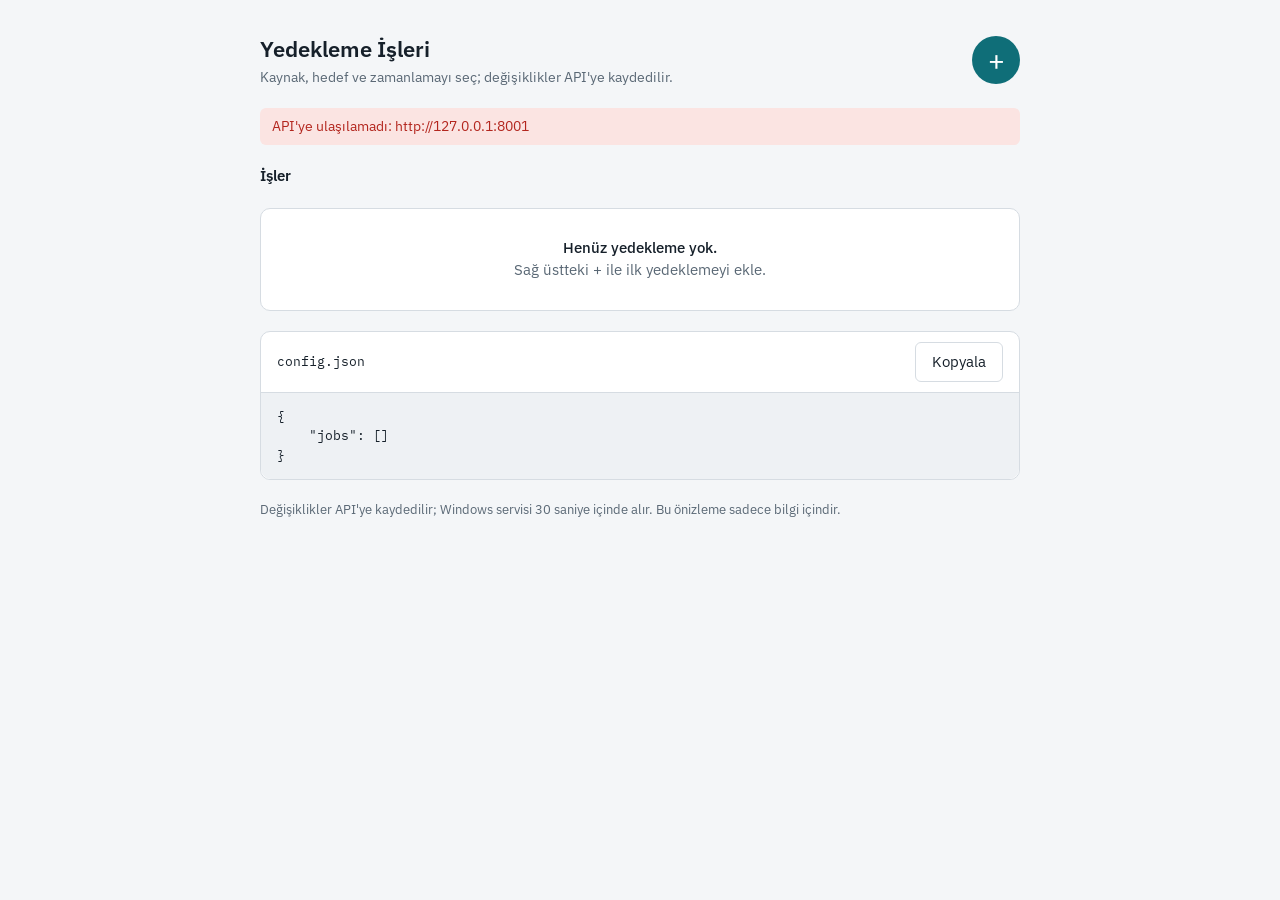
<file: web/yedekleme-isleri (1).html>
<!doctype html>
<html lang="tr">
<head>
<meta charset="utf-8">
<meta name="viewport" content="width=device-width, initial-scale=1">
<title>Yedekleme İşleri</title>
<link rel="stylesheet" href="https://fonts.googleapis.com/css2?family=IBM+Plex+Mono:wght@400;500&family=IBM+Plex+Sans:wght@400;500;600&display=swap">
</head>
<body>
<style>
/* Düzen: tek sütun; üstte başlık ve + butonu, altında iş listesi, en altta config.json önizlemesi */
:root {
  --bg: #f4f6f8;
  --surface: #ffffff;
  --surface-2: #eef1f4;
  --line: #d6dce2;
  --fg: #16202a;
  --muted: #5a6875;
  --accent: #0f6e78;
  --accent-fg: #ffffff;
  --accent-soft: #dcefF0;
  --err: #b3261e;
  --err-soft: #fbe4e2;
  --font-body: "IBM Plex Sans", "Segoe UI", system-ui, sans-serif;
  --font-mono: "IBM Plex Mono", "Cascadia Mono", Consolas, monospace;
}
@media (prefers-color-scheme: dark) {
  :root:not([data-theme="light"]) {
    --bg: #0f1418; --surface: #161d22; --surface-2: #1d262d; --line: #2b363f;
    --fg: #e4e9ed; --muted: #97a5b1; --accent: #5cc3cc; --accent-fg: #0b1a1c;
    --accent-soft: #143238; --err: #f28b82; --err-soft: #3a1a18; color-scheme: dark;
  }
}
:root[data-theme="dark"] {
  --bg: #0f1418; --surface: #161d22; --surface-2: #1d262d; --line: #2b363f;
  --fg: #e4e9ed; --muted: #97a5b1; --accent: #5cc3cc; --accent-fg: #0b1a1c;
  --accent-soft: #143238; --err: #f28b82; --err-soft: #3a1a18; color-scheme: dark;
}

* { box-sizing: border-box; }
[hidden] { display: none !important; }
body {
  background: var(--bg); color: var(--fg);
  font-family: var(--font-body); font-size: 15px; line-height: 1.5;
  padding-left: max(16px, env(safe-area-inset-left, 0px));
  padding-right: max(16px, env(safe-area-inset-right, 0px));
  padding-block: 24px 48px;
}
.wrap { max-width: 760px; margin: 0 auto; display: flex; flex-direction: column; gap: 20px; }
h1, h2 { margin: 0; text-wrap: balance; }
.mono { font-family: var(--font-mono); font-size: 13px; }
.muted { color: var(--muted); }

header { display: flex; align-items: center; justify-content: space-between; gap: 16px; flex-wrap: wrap; }
header h1 { font-size: 22px; font-weight: 600; }
header p { margin: 2px 0 0; color: var(--muted); font-size: 14px; }

button { font: inherit; cursor: pointer; }
button:focus-visible, input:focus-visible, select:focus-visible { outline: 2px solid var(--accent); outline-offset: 2px; }

.add-btn {
  width: 48px; height: 48px; border-radius: 50%; border: 0;
  background: var(--accent); color: var(--accent-fg);
  font-size: 28px; line-height: 1; display: grid; place-items: center; flex: none;
}
.add-btn[aria-expanded="true"] { transform: rotate(45deg); }
@media (prefers-reduced-motion: no-preference) { .add-btn { transition: transform .15s ease; } }

.box { background: var(--surface); border: 1px solid var(--line); border-radius: 10px; }

/* Form */
form { padding: 18px; display: flex; flex-direction: column; gap: 14px; }
form h2 { font-size: 16px; font-weight: 600; }
.field { display: flex; flex-direction: column; gap: 5px; min-width: 0; }
.field label, .field legend { font-size: 13px; font-weight: 500; color: var(--muted); }
.row { display: grid; grid-template-columns: repeat(2, minmax(0, 1fr)); gap: 14px; }
input[type="text"], input[type="time"], input[type="number"], select {
  font: inherit; color: var(--fg); background: var(--surface); border: 1px solid var(--line);
  border-radius: 6px; padding: 8px 10px; min-height: 40px; width: 100%; min-width: 0;
}
input.path { font-family: var(--font-mono); font-size: 14px; }
fieldset { border: 0; padding: 0; margin: 0; display: flex; flex-direction: column; gap: 6px; }
.days { display: flex; flex-wrap: wrap; gap: 6px; }
.days label { cursor: pointer; }
.days input { position: absolute; opacity: 0; pointer-events: none; }
.days span {
  display: inline-block; min-width: 48px; text-align: center; padding: 6px 8px;
  border: 1px solid var(--line); border-radius: 6px; background: var(--surface); color: var(--muted); font-size: 14px;
}
.days input:checked + span { background: var(--accent); border-color: var(--accent); color: var(--accent-fg); font-weight: 500; }
.days input:focus-visible + span { outline: 2px solid var(--accent); outline-offset: 2px; }
.hint { font-size: 13px; color: var(--muted); margin: 0; }
.error { margin: 0; padding: 8px 12px; border-radius: 6px; background: var(--err-soft); color: var(--err); font-size: 14px; }
.actions { display: flex; gap: 10px; justify-content: flex-end; flex-wrap: wrap; }
.btn { border-radius: 6px; padding: 8px 16px; min-height: 40px; border: 1px solid var(--line); background: var(--surface); color: var(--fg); }
.btn.primary { background: var(--accent); border-color: var(--accent); color: var(--accent-fg); font-weight: 500; }

/* İş listesi */
.section-head { display: flex; align-items: baseline; justify-content: space-between; gap: 10px; flex-wrap: wrap; }
.section-head h2 { font-size: 15px; font-weight: 600; }
.list { display: flex; flex-direction: column; }
.job { display: grid; grid-template-columns: minmax(0, 1fr) auto auto auto; gap: 6px 12px; align-items: center; padding: 14px 16px; }
.job + .job { border-top: 1px solid var(--line); }
.route { display: flex; flex-direction: column; gap: 2px; min-width: 0; }
.route span { overflow-wrap: anywhere; }
.route .to { color: var(--muted); }
.route .to::before { content: "→ "; }
.route .client { font-family: var(--font-body); font-size: 12px; font-weight: 600; color: var(--accent); }
.chip { font-size: 13px; padding: 3px 10px; border-radius: 999px; background: var(--accent-soft); color: var(--accent); white-space: nowrap; font-weight: 500; }
.del { border: 0; background: none; color: var(--muted); font-size: 20px; line-height: 1; padding: 4px 8px; border-radius: 6px; }
.del:hover { color: var(--err); background: var(--err-soft); }
.edit { border: 1px solid var(--line); background: var(--surface); color: var(--fg); font-size: 13px; padding: 4px 10px; border-radius: 6px; }
.edit:hover { border-color: var(--accent); color: var(--accent); }
.empty { padding: 28px 16px; text-align: center; color: var(--muted); }
.empty b { color: var(--fg); font-weight: 500; }

/* config.json önizleme */
pre { margin: 0; padding: 14px 16px; overflow-x: auto; font-family: var(--font-mono); font-size: 12.5px; line-height: 1.55; background: var(--surface-2); border-radius: 0 0 10px 10px; }
.code-head { display: flex; align-items: center; justify-content: space-between; gap: 10px; padding: 10px 16px; border-bottom: 1px solid var(--line); }
.copied { font-size: 13px; color: var(--accent); }

@media (max-width: 520px) {
  .row { grid-template-columns: minmax(0, 1fr); }
  .job { grid-template-columns: minmax(0, 1fr) auto auto; }
  .job .route { grid-column: 1 / -1; }
  .job .chip { grid-column: 1; justify-self: start; }
}
</style>

<div class="wrap">
  <header>
    <div>
      <h1>Yedekleme İşleri</h1>
      <p>Kaynak, hedef ve zamanlamayı seç; değişiklikler API'ye kaydedilir.</p>
    </div>
    <button class="add-btn" id="add-btn" type="button" aria-expanded="false" aria-controls="job-form" aria-label="Yeni yedekleme ekle">+</button>
  </header>

  <form class="box" id="job-form" hidden novalidate>
    <h2 id="form-title">Yeni yedekleme</h2>

    <div class="field">
      <label for="client">Makine</label>
      <input type="text" id="client" placeholder="windows-pc" autocomplete="off" spellcheck="false">
    </div>
    <div class="field">
      <label for="source">Kaynak klasör</label>
      <input class="path" type="text" id="source" placeholder="C:\Belgeler" autocomplete="off" spellcheck="false">
    </div>
    <div class="field">
      <label for="target">Hedef klasör</label>
      <input class="path" type="text" id="target" placeholder="D:\Yedek\Belgeler" autocomplete="off" spellcheck="false">
    </div>

    <div class="row">
      <div class="field">
        <label for="type">Zamanlama</label>
        <select id="type">
          <option value="daily">Her gün</option>
          <option value="weekly">Haftanın belirli günleri</option>
          <option value="interval">Belirli aralıkla</option>
        </select>
      </div>
      <div class="field" id="time-field">
        <label for="time">Saat</label>
        <input type="time" id="time" value="02:00">
      </div>
      <div class="field" id="minutes-field" hidden>
        <label for="minutes">Kaç dakikada bir</label>
        <input type="number" id="minutes" min="1" step="1" value="30">
      </div>
    </div>

    <fieldset id="days-field" hidden>
      <legend>Günler</legend>
      <div class="days" id="days"></div>
    </fieldset>

    <p class="hint" id="schedule-hint"></p>
    <p class="error" id="form-error" role="alert" hidden></p>

    <div class="actions">
      <button class="btn" type="button" id="cancel-btn">Vazgeç</button>
      <button class="btn primary" type="submit" id="submit-btn">Ekle</button>
    </div>
  </form>

  <p class="error" id="api-error" role="alert" hidden></p>

  <section class="section-head" aria-labelledby="list-title">
    <h2 id="list-title">İşler</h2>
    <span class="muted" id="count"></span>
  </section>
  <div class="box list" id="list"></div>

  <div class="box">
    <div class="code-head">
      <span class="mono">config.json</span>
      <div style="display:flex;align-items:center;gap:10px">
        <span class="copied" id="copied" hidden>Kopyalandı</span>
        <button class="btn" type="button" id="copy-btn">Kopyala</button>
      </div>
    </div>
    <pre id="config"></pre>
  </div>
  <p class="hint">Değişiklikler API'ye kaydedilir; Windows servisi 30 saniye içinde alır. Bu önizleme sadece bilgi içindir.</p>
</div>

<script>
const DAYS = ["pzt", "sal", "car", "per", "cum", "cmt", "paz"];
const DAY_LABELS = ["Pzt", "Sal", "Çar", "Per", "Cum", "Cmt", "Paz"];
const API_URL = "http://127.0.0.1:8001";   // API aynı bilgisayarda çalışıyor

const $ = (id) => document.getElementById(id);
const form = $("job-form");
const addBtn = $("add-btn");

let jobs = [];
let editIndex = null;   // düzenlenen işin sırası; yeni iş eklenirken null

// İşleri API'den al
function load() {
  fetch(API_URL + "/jobs")
    .then((response) => response.json())
    .then((data) => { jobs = data; render(); })
    .catch(() => showApiError());
}

// İşlerin son halini API'ye gönder
function save() {
  fetch(API_URL + "/jobs", {
    method: "PUT",
    headers: { "Content-Type": "application/json" },
    body: JSON.stringify(jobs)
  }).catch(() => showApiError());
}

function showApiError() {
  $("api-error").textContent = "API'ye ulaşılamadı: " + API_URL;
  $("api-error").hidden = false;
}

// Gün seçimi butonları
$("days").innerHTML = DAYS.map((d, i) =>
  `<label><input type="checkbox" id="day-${d}" value="${d}"><span>${DAY_LABELS[i]}</span></label>`
).join("");

function esc(s) {
  return String(s).replace(/[&<>"']/g, (c) => ({ "&": "&amp;", "<": "&lt;", ">": "&gt;", '"': "&quot;", "'": "&#39;" }[c]));
}

function scheduleText(s) {
  if (s.type === "daily") return "Her gün " + s.time;
  if (s.type === "weekly") return s.days.map((d) => DAY_LABELS[DAYS.indexOf(d)]).join(", ") + " " + s.time;
  return s.minutes + " dakikada bir";
}

function updateScheduleFields() {
  const type = $("type").value;
  $("time-field").hidden = type === "interval";
  $("minutes-field").hidden = type !== "interval";
  $("days-field").hidden = type !== "weekly";
  $("schedule-hint").textContent = {
    daily: "Saat geçtiyse ve bugün çalışmadıysa aynı gün içinde çalışır.",
    weekly: "Seçilen günlerde, belirtilen saatte çalışır.",
    interval: "Servis açılınca ilk kez çalışır, sonra her aralıkta tekrar eder."
  }[type];
}

// Yolları karşılaştırmak için: Windows'ta büyük/küçük harf ve sondaki \ fark etmez
function normPath(p) {
  return p.trim().replace(/\//g, "\\").replace(/\\+$/, "").toLowerCase();
}

function validate(job) {
  if (!job.client_id) return "Makine adını yaz.";
  if (!job.source) return "Kaynak klasörü yaz.";
  if (!job.target) return "Hedef klasörü yaz.";
  const src = normPath(job.source), dst = normPath(job.target);
  if (src === dst) return "Kaynak ve hedef aynı klasör olamaz.";
  if ((dst + "\\").startsWith(src + "\\")) return "Hedef, kaynağın içinde olamaz; yedekler tekrar tekrar kopyalanır.";
  if (jobs.some((j, i) => i !== editIndex && j.client_id === job.client_id && j.source === job.source && j.target === job.target)) return "Bu makinede bu kaynak ve hedefle bir iş zaten var.";

  const s = job.schedule;
  if (s.type !== "interval" && !/^([01]\d|2[0-3]):[0-5]\d$/.test(s.time || "")) return "Saati seç.";
  if (s.type === "weekly" && !s.days.length) return "En az bir gün seç.";
  if (s.type === "interval" && !(Number.isInteger(s.minutes) && s.minutes > 0)) return "Dakika pozitif bir tam sayı olmalı.";
  return null;
}

function readForm() {
  const type = $("type").value;
  const schedule = { type };
  if (type === "interval") {
    schedule.minutes = Number($("minutes").value);
  } else {
    schedule.time = $("time").value;
  }
  if (type === "weekly") {
    schedule.days = DAYS.filter((d) => $("day-" + d).checked);
  }
  return { client_id: $("client").value.trim(), source: $("source").value.trim(), target: $("target").value.trim(), schedule };
}

function render() {
  $("count").textContent = jobs.length ? jobs.length + " iş" : "";
  $("list").innerHTML = jobs.length
    ? jobs.map((j, i) => `
      <div class="job">
        <div class="route mono"><span class="client">${esc(j.client_id)}</span><span>${esc(j.source)}</span><span class="to">${esc(j.target)}</span></div>
        <span class="chip">${esc(scheduleText(j.schedule))}</span>
        <button class="edit" type="button" data-i="${i}">Düzenle</button>
        <button class="del" type="button" data-i="${i}" aria-label="${esc(j.source)} işini sil">×</button>
      </div>`).join("")
    : `<div class="empty"><b>Henüz yedekleme yok.</b><br>Sağ üstteki + ile ilk yedeklemeyi ekle.</div>`;
  $("config").textContent = JSON.stringify({ jobs }, null, 4);
}

// Formu bir işin değerleriyle doldur (düzenleme için)
function fillForm(job) {
  $("client").value = job.client_id;
  $("source").value = job.source;
  $("target").value = job.target;
  $("type").value = job.schedule.type;
  if (job.schedule.time) $("time").value = job.schedule.time;
  if (job.schedule.minutes) $("minutes").value = job.schedule.minutes;
  DAYS.forEach((d) => { $("day-" + d).checked = (job.schedule.days || []).includes(d); });
  updateScheduleFields();
}

function openForm(open, index = null) {
  editIndex = open ? index : null;
  form.reset();
  updateScheduleFields();
  if (editIndex !== null) fillForm(jobs[editIndex]);
  $("form-title").textContent = editIndex !== null ? "Yedeklemeyi düzenle" : "Yeni yedekleme";
  $("submit-btn").textContent = editIndex !== null ? "Kaydet" : "Ekle";
  form.hidden = !open;
  addBtn.setAttribute("aria-expanded", String(open));
  addBtn.setAttribute("aria-label", open ? "Formu kapat" : "Yeni yedekleme ekle");
  $("form-error").hidden = true;
  if (open) $("client").focus();
}

addBtn.addEventListener("click", () => openForm(form.hidden || editIndex !== null));
$("cancel-btn").addEventListener("click", () => openForm(false));
$("type").addEventListener("change", updateScheduleFields);

form.addEventListener("submit", (e) => {
  e.preventDefault();
  const job = readForm();
  const error = validate(job);
  if (error) {
    $("form-error").textContent = error;
    $("form-error").hidden = false;
    return;
  }
  if (editIndex !== null) {
    jobs[editIndex] = job;   // düzenlenen işin yerine yeni halini koy
  } else {
    jobs.push(job);
  }
  save();
  render();
  openForm(false);
});

$("list").addEventListener("click", (e) => {
  const editBtn = e.target.closest(".edit");
  if (editBtn) {
    openForm(true, Number(editBtn.dataset.i));
    return;
  }
  const btn = e.target.closest(".del");
  if (!btn) return;
  jobs.splice(Number(btn.dataset.i), 1);
  if (editIndex !== null) openForm(false);   // silme sonrası sıralar kayar, açık düzenlemeyi kapat
  save();
  render();
});

$("copy-btn").addEventListener("click", () => {
  const text = $("config").textContent;
  const done = () => { $("copied").hidden = false; setTimeout(() => { $("copied").hidden = true; }, 1600); };
  if (navigator.clipboard && navigator.clipboard.writeText) {
    navigator.clipboard.writeText(text).then(done, selectConfig);
  } else {
    selectConfig();
  }
});

function selectConfig() {
  const range = document.createRange();
  range.selectNodeContents($("config"));
  const sel = window.getSelection();
  sel.removeAllRanges();
  sel.addRange(range);
}

updateScheduleFields();
render();
load();
</script>
</body>
</html>
</file>
